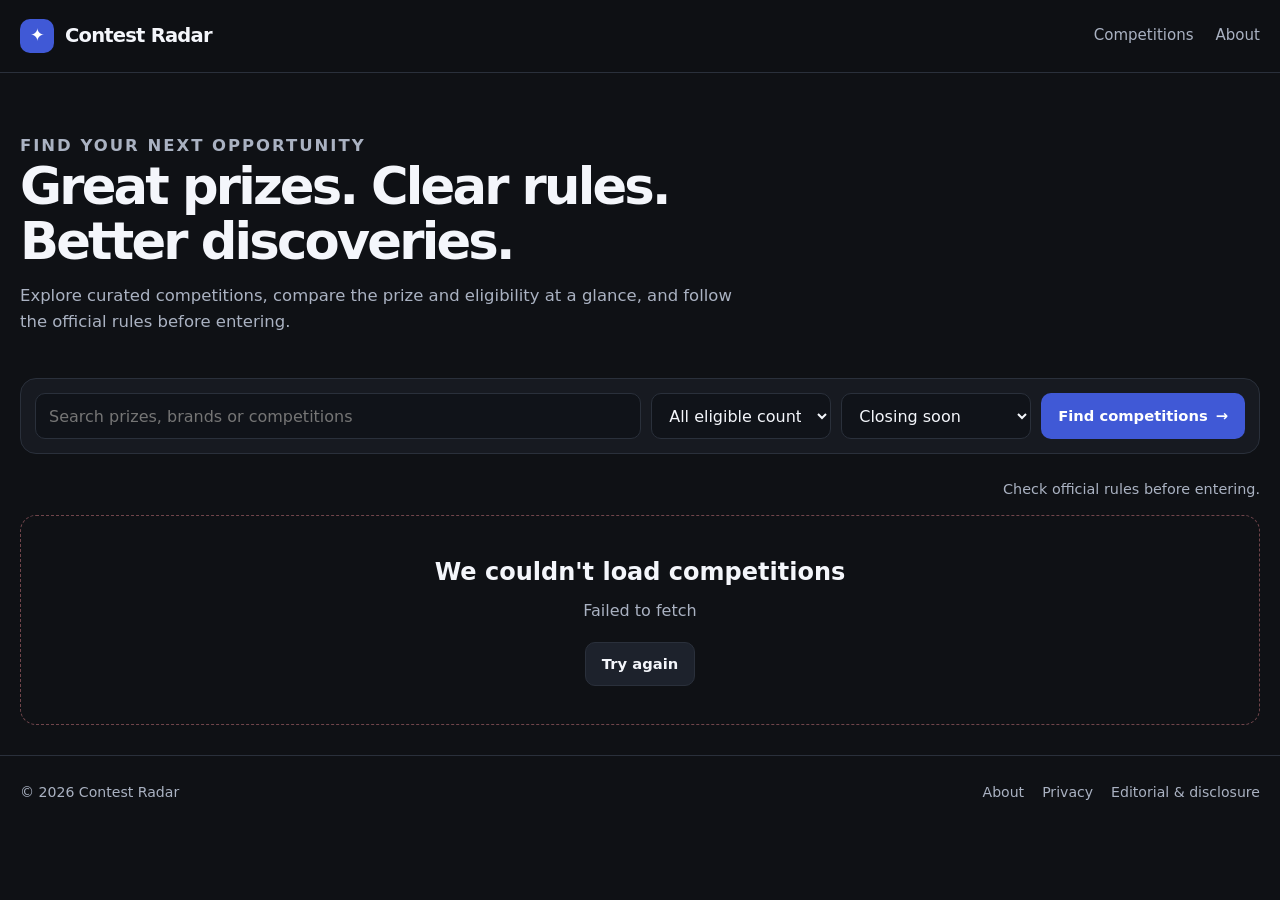
<file: index.html>
<!doctype html>
<html lang="en">
<head>
  <meta charset="utf-8">
  <meta name="viewport" content="width=device-width, initial-scale=1">
  <title>Contest Radar — Discover competitions worth entering</title>
  <meta name="description" content="Explore curated competitions and giveaways. Check prize values, eligibility, closing dates and official entry rules.">
  <meta name="theme-color" content="#0f1115">
  <meta property="og:type" content="website">
  <meta property="og:title" content="Contest Radar — Discover competitions worth entering">
  <meta property="og:description" content="Curated competitions with clear prize values, eligibility and official entry rules.">
  <link rel="icon" href="/assets/images/contest-placeholder.svg" type="image/svg+xml">
  <link rel="preconnect" href="https://contest-radar-api.uilliam-maya.workers.dev" crossorigin>
  <link rel="preconnect" href="https://picsum.photos" crossorigin>
  <link rel="preconnect" href="https://fastly.picsum.photos" crossorigin>
  <link rel="modulepreload" href="/assets/js/api.js">
  <link rel="modulepreload" href="/assets/js/config.js">
  <link rel="modulepreload" href="/assets/js/shared.js">
  <link rel="stylesheet" href="/assets/css/site.css">
</head>
<body>
<header class="site-header">
  <div class="container header-inner">
    <a class="brand" href="/" aria-label="Contest Radar home">
      <span class="brand-mark" aria-hidden="true">✦</span>
      <span>Contest Radar</span>
    </a>
    <nav class="site-nav" aria-label="Main navigation">
      <a href="/">Competitions</a>
      <a href="/about.html">About</a>
    </nav>
  </div>
</header>
<main class="container">
  <section class="hero">
    <p class="eyebrow">Find your next opportunity</p>
    <h1>Great prizes. Clear rules. Better discoveries.</h1>
    <p>Explore curated competitions, compare the prize and eligibility at a glance, and follow the official rules before entering.</p>
  </section>
  <form class="toolbar" id="search-form" role="search">
    <label class="sr-only" for="search">Search competitions</label>
    <input class="field search-field" id="search" name="q" type="search" placeholder="Search prizes, brands or competitions" autocomplete="off">
    <label class="sr-only" for="country">Eligibility country</label>
    <select class="field" id="country" name="country">
      <option value="">All eligible countries</option>
      <option value="US">United States</option>
      <option value="GB">United Kingdom</option>
      <option value="CA">Canada</option>
      <option value="INT">International</option>
    </select>
    <label class="sr-only" for="sort">Sort competitions</label>
    <select class="field" id="sort" name="sort">
      <option value="closing">Closing soon</option>
      <option value="prize">Highest prize value</option>
      <option value="newest">Recently verified</option>
      <option value="title">Title A–Z</option>
    </select>
    <button class="button button--primary" type="submit">Find competitions <span aria-hidden="true">→</span></button>
  </form>
  <div class="results-bar">
    <span id="results-status" aria-live="polite"></span>
    <span>Check official rules before entering.</span>
  </div>
  <section id="contest-grid" class="contest-grid" aria-label="Competition listings" aria-busy="true">
    <!-- Loading skeletons are inserted by home.js. -->
  </section>
  <div id="pagination"></div>
</main>
<footer class="site-footer">
  <div class="container footer-inner">
    <span>© <span id="year">2026</span> Contest Radar</span>
    <nav class="footer-links" aria-label="Footer">
      <a href="/about.html">About</a>
      <a href="/privacy.html">Privacy</a>
      <a href="/disclosure.html">Editorial &amp; disclosure</a>
    </nav>
  </div>
</footer>
<button class="back-to-top" data-back-to-top aria-label="Back to top" title="Back to top">↑</button>
<script>document.querySelector('#year').textContent = new Date().getFullYear();</script>
<script type="module" src="/assets/js/home.js"></script>
</body>
</html>
</file>
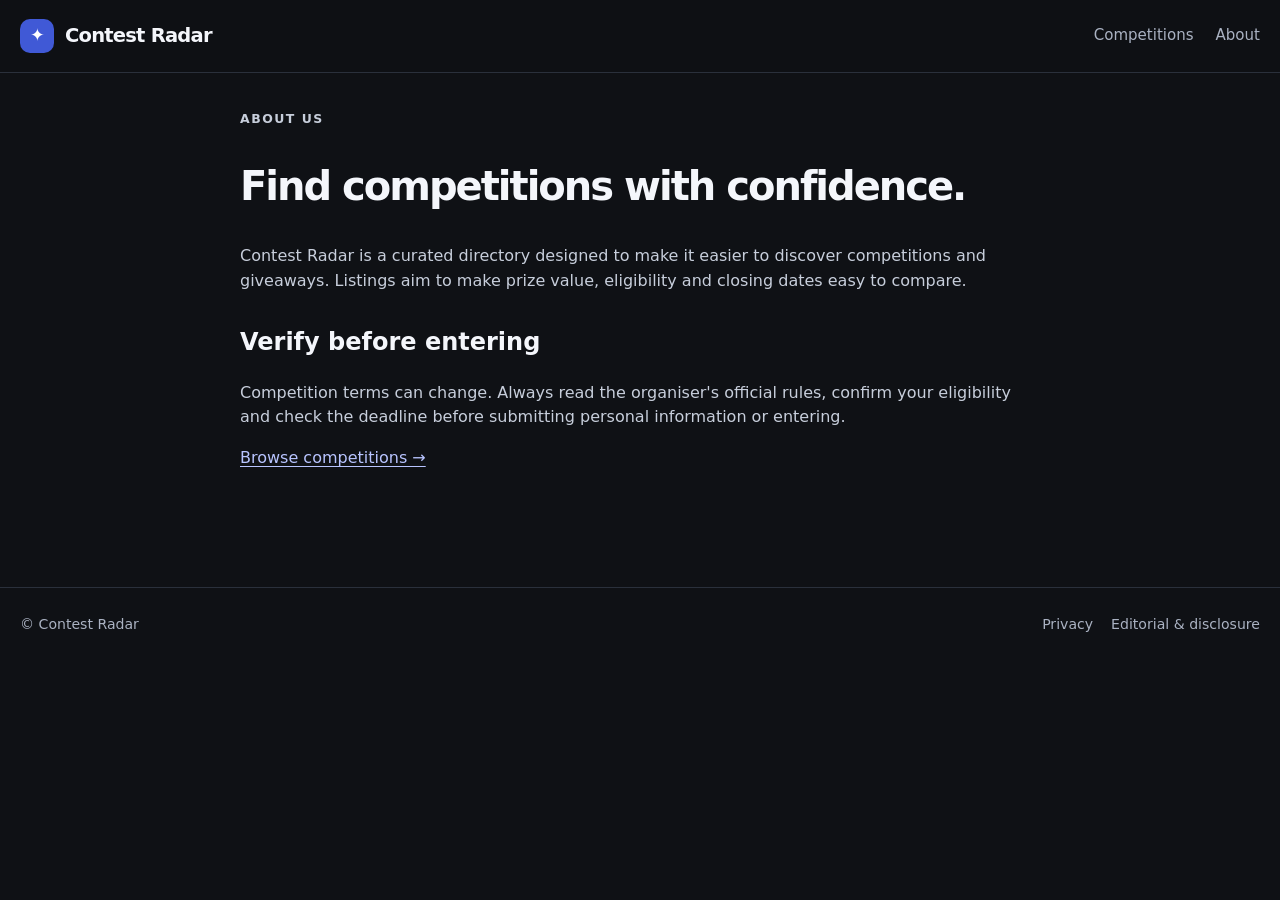
<file: about.html>
<!doctype html><html lang="en"><head><meta charset="utf-8"><meta name="viewport" content="width=device-width,initial-scale=1"><title>About | Contest Radar</title><link rel="stylesheet" href="/assets/css/site.css"></head><body><header class="site-header"><div class="container header-inner"><a class="brand" href="/"><span class="brand-mark">✦</span><span>Contest Radar</span></a><nav class="site-nav"><a href="/">Competitions</a><a href="/about.html">About</a></nav></div></header><main class="container prose"><p class="eyebrow">About us</p><h1>Find competitions with confidence.</h1><p>Contest Radar is a curated directory designed to make it easier to discover competitions and giveaways. Listings aim to make prize value, eligibility and closing dates easy to compare.</p><h2>Verify before entering</h2><p>Competition terms can change. Always read the organiser's official rules, confirm your eligibility and check the deadline before submitting personal information or entering.</p><p><a href="/">Browse competitions →</a></p></main><footer class="site-footer"><div class="container footer-inner"><span>© Contest Radar</span><nav class="footer-links"><a href="/privacy.html">Privacy</a><a href="/disclosure.html">Editorial &amp; disclosure</a></nav></div></footer></body></html>
</file>
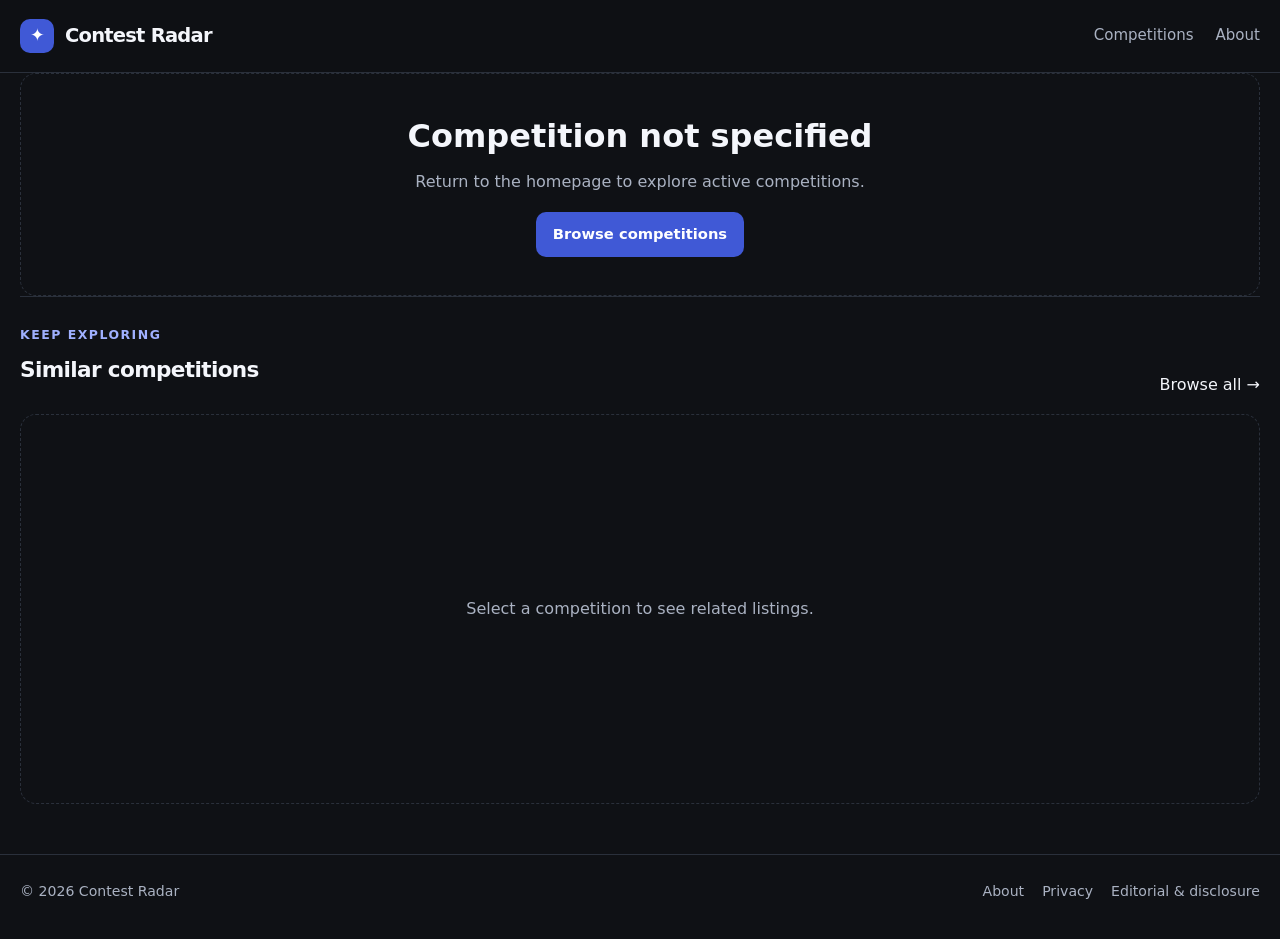
<file: competition.html>
<!doctype html>
<html lang="en"><head><meta charset="utf-8"><meta name="viewport" content="width=device-width, initial-scale=1"><title>Competition details | Contest Radar</title><meta name="description" content="Review prize value, eligibility, closing date and official rules for this competition."><meta name="theme-color" content="#0f1115"><link rel="stylesheet" href="/assets/css/site.css"><meta property="og:type" content="article"><meta property="og:site_name" content="Contest Radar"></head>
<body><header class="site-header"><div class="container header-inner"><a class="brand" href="/" aria-label="Contest Radar home"><span class="brand-mark" aria-hidden="true">✦</span><span>Contest Radar</span></a><nav class="site-nav" aria-label="Main navigation"><a href="/">Competitions</a><a href="/about.html">About</a></nav></div></header>
<main class="container"><div id="competition-detail" aria-busy="true">
<nav class="breadcrumbs skeleton-breadcrumbs" aria-hidden="true"><span class="skeleton-line short"></span><span>/</span><span class="skeleton-line short"></span></nav>
<section class="detail-hero detail-hero--skeleton" aria-hidden="true"><div class="detail-hero__media"><div class="skeleton-detail-image"></div></div><div class="detail-hero__content"><p class="eyebrow">Competition details</p><div class="skeleton-detail-title"></div><div class="skeleton-detail-subtitle"></div><div class="detail-facts"><div><div class="skeleton-line short"></div><div class="skeleton-line"></div></div><div><div class="skeleton-line short"></div><div class="skeleton-line"></div></div><div><div class="skeleton-line short"></div><div class="skeleton-line"></div></div><div><div class="skeleton-line short"></div><div class="skeleton-line"></div></div></div><div class="skeleton-line skeleton-detail-action"></div><div class="skeleton-detail-note"></div></div></section>
<section class="detail-copy detail-copy--skeleton"><div class="detail-copy__main"><div class="skeleton-detail-heading"></div><div class="skeleton-line"></div><div class="skeleton-line"></div><div class="skeleton-line short"></div></div><aside class="rules-panel"><div class="skeleton-detail-heading"></div><div class="skeleton-line short"></div><div class="skeleton-line"></div></aside></section>
</div><section class="similar-section" id="similar-section" aria-busy="true"><div class="similar-section__head"><div><p class="eyebrow">Keep exploring</p><h2>Similar competitions</h2></div><a class="text-link" href="/">Browse all →</a></div><div class="contest-grid" id="similar-grid" aria-label="Loading similar competitions"><article class="skeleton-card" aria-hidden="true"><div class="skeleton-image"></div><div class="skeleton-body"><div class="skeleton-line title"></div><div class="skeleton-line"></div><div class="skeleton-line short"></div><div class="skeleton-line short"></div><div class="skeleton-line action"></div></div></article><article class="skeleton-card" aria-hidden="true"><div class="skeleton-image"></div><div class="skeleton-body"><div class="skeleton-line title"></div><div class="skeleton-line"></div><div class="skeleton-line short"></div><div class="skeleton-line short"></div><div class="skeleton-line action"></div></div></article><article class="skeleton-card" aria-hidden="true"><div class="skeleton-image"></div><div class="skeleton-body"><div class="skeleton-line title"></div><div class="skeleton-line"></div><div class="skeleton-line short"></div><div class="skeleton-line short"></div><div class="skeleton-line action"></div></div></article><article class="skeleton-card" aria-hidden="true"><div class="skeleton-image"></div><div class="skeleton-body"><div class="skeleton-line title"></div><div class="skeleton-line"></div><div class="skeleton-line short"></div><div class="skeleton-line short"></div><div class="skeleton-line action"></div></div></article></div></section></main>
<footer class="site-footer"><div class="container footer-inner"><span>© <span id="year">2026</span> Contest Radar</span><nav class="footer-links"><a href="/about.html">About</a><a href="/privacy.html">Privacy</a><a href="/disclosure.html">Editorial &amp; disclosure</a></nav></div></footer><button class="back-to-top" data-back-to-top aria-label="Back to top" title="Back to top">↑</button><script>document.querySelector('#year').textContent=new Date().getFullYear()</script><script type="module" src="/assets/js/competition.js"></script></body></html>
</file>
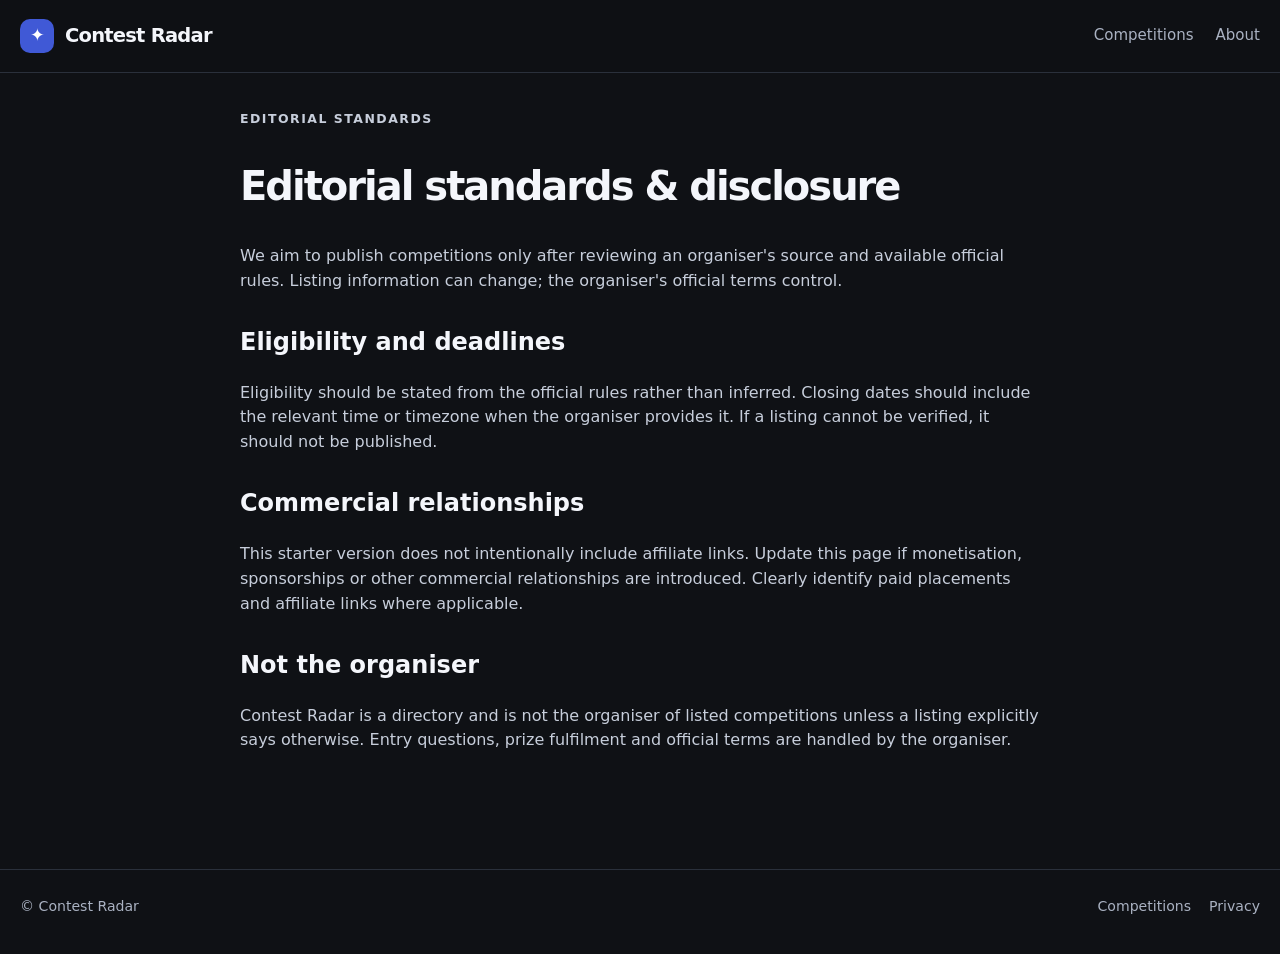
<file: disclosure.html>
<!doctype html><html lang="en"><head><meta charset="utf-8"><meta name="viewport" content="width=device-width,initial-scale=1"><title>Editorial standards &amp; disclosure | Contest Radar</title><link rel="stylesheet" href="/assets/css/site.css"></head><body><header class="site-header"><div class="container header-inner"><a class="brand" href="/"><span class="brand-mark">✦</span><span>Contest Radar</span></a><nav class="site-nav"><a href="/">Competitions</a><a href="/about.html">About</a></nav></div></header><main class="container prose"><p class="eyebrow">Editorial standards</p><h1>Editorial standards &amp; disclosure</h1><p>We aim to publish competitions only after reviewing an organiser's source and available official rules. Listing information can change; the organiser's official terms control.</p><h2>Eligibility and deadlines</h2><p>Eligibility should be stated from the official rules rather than inferred. Closing dates should include the relevant time or timezone when the organiser provides it. If a listing cannot be verified, it should not be published.</p><h2>Commercial relationships</h2><p>This starter version does not intentionally include affiliate links. Update this page if monetisation, sponsorships or other commercial relationships are introduced. Clearly identify paid placements and affiliate links where applicable.</p><h2>Not the organiser</h2><p>Contest Radar is a directory and is not the organiser of listed competitions unless a listing explicitly says otherwise. Entry questions, prize fulfilment and official terms are handled by the organiser.</p></main><footer class="site-footer"><div class="container footer-inner"><span>© Contest Radar</span><nav class="footer-links"><a href="/">Competitions</a><a href="/privacy.html">Privacy</a></nav></div></footer></body></html>
</file>
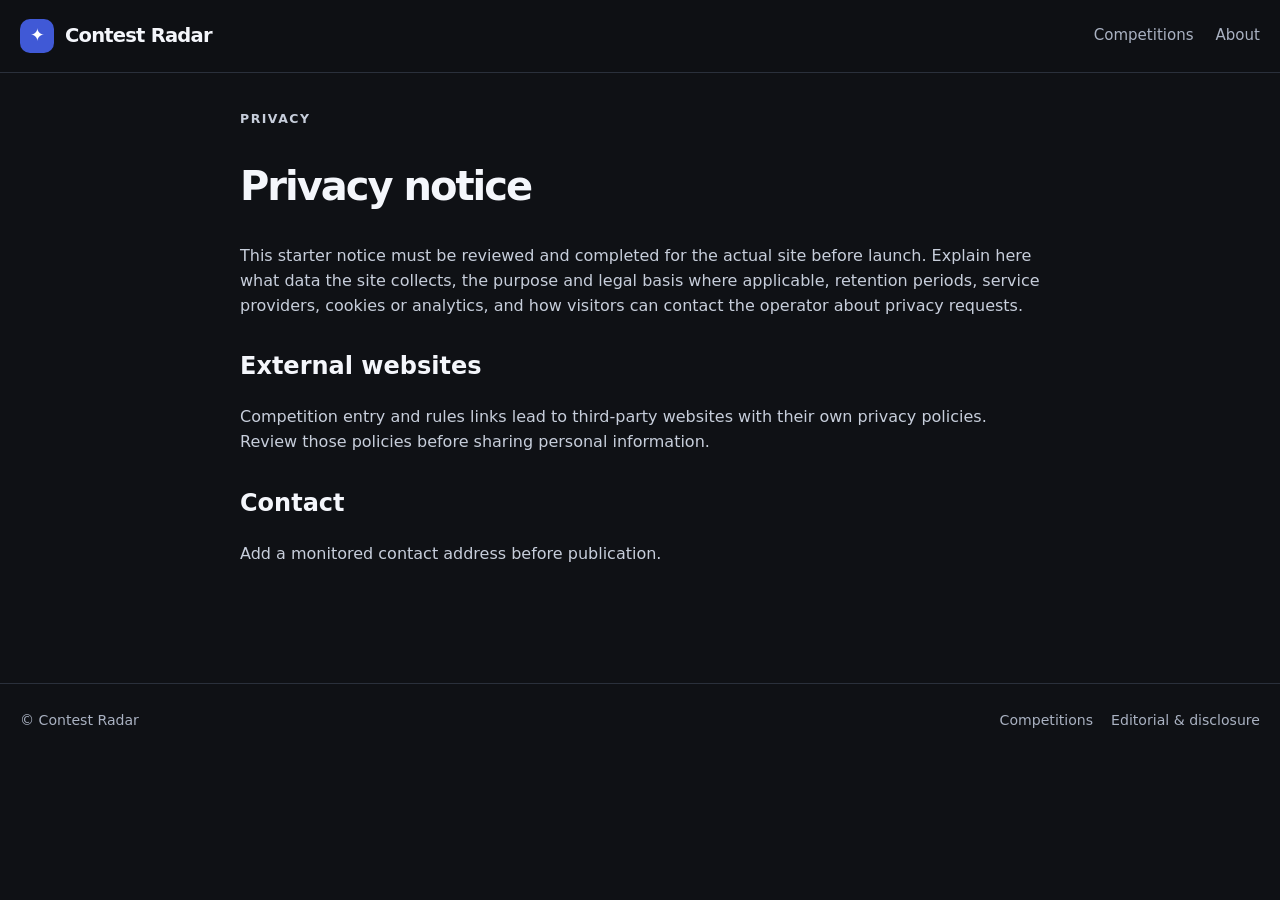
<file: privacy.html>
<!doctype html><html lang="en"><head><meta charset="utf-8"><meta name="viewport" content="width=device-width,initial-scale=1"><title>Privacy | Contest Radar</title><link rel="stylesheet" href="/assets/css/site.css"></head><body><header class="site-header"><div class="container header-inner"><a class="brand" href="/"><span class="brand-mark">✦</span><span>Contest Radar</span></a><nav class="site-nav"><a href="/">Competitions</a><a href="/about.html">About</a></nav></div></header><main class="container prose"><p class="eyebrow">Privacy</p><h1>Privacy notice</h1><p>This starter notice must be reviewed and completed for the actual site before launch. Explain here what data the site collects, the purpose and legal basis where applicable, retention periods, service providers, cookies or analytics, and how visitors can contact the operator about privacy requests.</p><h2>External websites</h2><p>Competition entry and rules links lead to third-party websites with their own privacy policies. Review those policies before sharing personal information.</p><h2>Contact</h2><p>Add a monitored contact address before publication.</p></main><footer class="site-footer"><div class="container footer-inner"><span>© Contest Radar</span><nav class="footer-links"><a href="/">Competitions</a><a href="/disclosure.html">Editorial &amp; disclosure</a></nav></div></footer></body></html>
</file>
<file: assets/css/site.css>
:root{color-scheme:dark;--bg:#0f1115;--surface:#171a21;--surface-2:#1d222c;--text:#f4f6fb;--muted:#aab2c2;--line:#2a303b;--blue:#4059d6;--blue-hover:#344bbd;--radius:16px;--shadow:0 12px 36px rgba(0,0,0,.22);--content:1280px;font-family:Inter,ui-sans-serif,system-ui,-apple-system,BlinkMacSystemFont,"Segoe UI",sans-serif}
*{box-sizing:border-box}
html{scroll-behavior:smooth}
body{margin:0;background:var(--bg);color:var(--text);line-height:1.55}
a{color:inherit;text-decoration:none}
img{display:block;max-width:100%}
button,input,select{font:inherit}
.container{width:min(calc(100% - 40px),var(--content));margin-inline:auto}
.site-header{position:sticky;top:0;z-index:20;background:rgba(15,17,21,.92);backdrop-filter:blur(14px);border-bottom:1px solid var(--line)}
.header-inner{min-height:72px;display:flex;align-items:center;justify-content:space-between;gap:20px}
.brand{display:inline-flex;align-items:center;gap:11px;font-weight:800;font-size:1.22rem;letter-spacing:-.04em}
.brand-mark{display:grid;place-items:center;width:34px;height:34px;border-radius:10px;background:var(--blue);color:white;font-size:1.1rem}
.site-nav{display:flex;align-items:center;gap:22px;color:var(--muted);font-size:.94rem}
.site-nav a:hover,.text-link:hover{color:white}
.hero{padding:46px 0 24px}
.eyebrow{margin:0 0 8px;color:#9fb0ff;font-size:.78rem;font-weight:800;text-transform:uppercase;letter-spacing:.12em}
.hero h1{max-width:760px;margin:0;font-size:clamp(2rem,4vw,3.2rem);line-height:1.08;letter-spacing:-.055em}
.hero p{max-width:720px;color:var(--muted);margin:14px 0 0;font-size:1.03rem}
.toolbar{display:grid;grid-template-columns:minmax(220px,1fr) 180px 190px auto;gap:10px;padding:14px;background:var(--surface);border:1px solid var(--line);border-radius:var(--radius);margin:20px 0 24px}
.field{min-width:0;width:100%;height:46px;padding:0 13px;border:1px solid var(--line);border-radius:10px;background:#101319;color:var(--text);outline:none}
.field:focus{border-color:var(--blue);box-shadow:0 0 0 3px #5c7cfa2a}
.button{display:inline-flex;align-items:center;justify-content:center;gap:8px;min-height:44px;padding:10px 16px;border:1px solid transparent;border-radius:10px;font-weight:750;font-size:.92rem;cursor:pointer;transition:background .15s ease,border-color .15s ease,transform .15s ease}
.button:hover{transform:translateY(-1px)}
.button--primary{background:var(--blue);color:white}
.button--primary:hover{background:var(--blue-hover)}
.button--secondary{background:var(--surface-2);border-color:var(--line);color:var(--text)}
.button--large{min-height:52px;padding:13px 20px}
.results-bar{display:flex;justify-content:space-between;align-items:center;gap:12px;margin:0 0 14px;color:var(--muted);font-size:.9rem}
.contest-grid{display:grid;grid-template-columns:repeat(4,minmax(0,1fr));gap:20px}
.contest-card{min-width:0;overflow:hidden;display:flex;flex-direction:column;background:var(--surface);border:1px solid var(--line);border-radius:var(--radius);transition:transform .18s ease,border-color .18s ease,box-shadow .18s ease}
.contest-card:hover{transform:translateY(-3px);border-color:#46537c;box-shadow:var(--shadow)}
.contest-card__image-link{display:block;overflow:hidden;background:#202633;aspect-ratio:4/3}
.contest-card__image{width:100%;height:100%;object-fit:cover;transition:transform .25s ease}
.contest-card:hover .contest-card__image{transform:scale(1.025)}
.contest-card__body{display:flex;flex:1;flex-direction:column;align-items:stretch;gap:9px;padding:15px}
.contest-card__title{font-size:1.02rem;line-height:1.35;letter-spacing:-.02em;margin:0 0 2px;min-height:2.7em;display:-webkit-box;-webkit-line-clamp:2;-webkit-box-orient:vertical;overflow:hidden}
.contest-card__title a:hover{color:#cbd5ff}
.contest-card__fact{margin:0;color:#c7cedb;font-size:.84rem;line-height:1.45;overflow-wrap:anywhere}
.contest-card__fact span{font-weight:750;color:#f1f3f9}
.contest-card__button{width:100%;margin-top:auto;padding:10px 12px}
.pagination{display:flex;flex-wrap:wrap;justify-content:center;align-items:center;gap:7px;margin:32px 0 56px}
.page-link{display:inline-flex;align-items:center;justify-content:center;min-width:40px;min-height:40px;padding:7px 11px;border:1px solid var(--line);border-radius:10px;background:var(--surface);color:var(--muted);font-size:.9rem}
.page-link:hover{border-color:#6579d8;color:white}
.page-link.is-active{background:var(--blue);border-color:var(--blue);color:white;font-weight:800}
.page-link.is-disabled{opacity:.35;pointer-events:none}
.page-ellipsis{padding:0 3px;color:var(--muted)}
.state-message{grid-column:1/-1;padding:38px 22px;text-align:center;border:1px dashed var(--line);border-radius:var(--radius);color:var(--muted)}
.state-message h1,.state-message h2{color:var(--text);margin:0 0 8px}
.state-message p{margin:0 0 18px}
.state-message--error{border-color:#70454b}
.site-footer{border-top:1px solid var(--line);margin-top:30px;padding:26px 0 36px;color:var(--muted);font-size:.88rem}
.footer-inner{display:flex;align-items:center;justify-content:space-between;gap:18px;flex-wrap:wrap}
.footer-links{display:flex;gap:18px;flex-wrap:wrap}
.back-to-top{position:fixed;right:22px;bottom:22px;z-index:30;display:grid;place-items:center;width:46px;height:46px;border:1px solid #ffffff1c;border-radius:14px;background:var(--blue);color:#fff;box-shadow:var(--shadow);opacity:0;pointer-events:none;transform:translateY(8px);transition:opacity .2s ease,transform .2s ease;cursor:pointer}
.back-to-top.visible{opacity:1;pointer-events:auto;transform:translateY(0)}
.breadcrumbs{display:flex;flex-wrap:wrap;gap:9px;color:var(--muted);font-size:.88rem;margin:28px 0 20px}
.breadcrumbs a{color:#b8c4ff}
.detail-hero{display:grid;grid-template-columns:minmax(0,1.05fr) minmax(0,1fr);gap:34px;align-items:start;padding-bottom:36px}
.detail-hero__media{overflow:hidden;border:1px solid var(--line);border-radius:var(--radius);background:var(--surface);aspect-ratio:4/3}
.detail-hero__image{width:100%;height:100%;object-fit:cover}
.detail-hero__content h1{margin:0;font-size:clamp(2rem,4vw,3rem);line-height:1.1;letter-spacing:-.05em}
.detail-brand{color:var(--muted);margin:10px 0 0}
.detail-facts{display:grid;grid-template-columns:repeat(2,minmax(0,1fr));gap:10px;margin:24px 0}
.detail-facts>div{padding:14px;border:1px solid var(--line);border-radius:12px;background:var(--surface)}
.detail-facts span{display:block;color:var(--muted);font-size:.8rem;margin-bottom:5px}
.detail-facts strong{display:block;overflow-wrap:anywhere;font-size:1rem}
.official-note,.notice{color:var(--muted);font-size:.86rem}
.detail-copy{display:grid;grid-template-columns:minmax(0,1fr) 300px;gap:30px;border-top:1px solid var(--line);padding:28px 0 38px}
.detail-copy h2,.similar-section h2{margin:0 0 12px;font-size:1.35rem;letter-spacing:-.03em}
.detail-copy__main p{white-space:pre-line;color:#c7cedb;max-width:820px}
.rules-panel{align-self:start;padding:18px;border:1px solid var(--line);border-radius:var(--radius);background:var(--surface)}
.rules-panel a{color:#b8c4ff;text-decoration:underline;text-underline-offset:3px}
.rules-panel p{font-size:.9rem;color:var(--muted)}
.rules-panel p span{color:var(--text);font-weight:700}
.similar-section{padding:28px 0 20px;border-top:1px solid var(--line)}
.similar-section__head{display:flex;align-items:end;justify-content:space-between;gap:12px;margin-bottom:16px}
.similar-section .contest-grid{grid-template-columns:repeat(4,minmax(0,1fr))}
.image-failed{visibility:hidden}
.prose{max-width:800px;padding:36px 0 70px}
.prose h1{font-size:2.5rem;letter-spacing:-.05em}
.prose h2{margin-top:30px}
.prose p,.prose li{color:#c7cedb}
.prose a{color:#b8c4ff;text-decoration:underline;text-underline-offset:3px}
.sr-only{position:absolute;width:1px;height:1px;padding:0;margin:-1px;overflow:hidden;clip:rect(0,0,0,0);white-space:nowrap;border:0}

@media(max-width:1050px){
  .contest-grid,.similar-section .contest-grid{grid-template-columns:repeat(3,minmax(0,1fr))}
  .toolbar{grid-template-columns:minmax(180px,1fr) 160px 170px auto}
  .detail-hero{gap:24px}
}
@media(max-width:780px){
  .container{width:min(calc(100% - 28px),var(--content))}
  .header-inner{min-height:64px}
  .site-nav{gap:13px;font-size:.85rem}
  .toolbar{grid-template-columns:1fr 1fr}
  .toolbar .search-field{grid-column:1/-1}
  .toolbar button{grid-column:1/-1}
  .contest-grid,.similar-section .contest-grid{grid-template-columns:repeat(2,minmax(0,1fr));gap:13px}
  .contest-card__body{padding:12px;gap:8px}
  .contest-card__title{font-size:.96rem}
  .contest-card__fact{font-size:.8rem}
  .detail-hero{grid-template-columns:1fr}
  .detail-hero__media{max-height:440px}
  .detail-copy{grid-template-columns:1fr}
  .rules-panel{order:-1}
}
@media(max-width:520px){
  .site-nav{gap:12px}
  .site-nav a:nth-child(2){display:none}
  .hero{padding-top:34px}
  .hero h1{font-size:2.15rem}
  .toolbar{padding:10px;gap:8px}
  .contest-grid,.similar-section .contest-grid{grid-template-columns:minmax(0,1fr);gap:16px}
  .contest-card__image-link{aspect-ratio:16/9}
  .contest-card__body{padding:15px;gap:9px}
  .contest-card__title{font-size:1.08rem;min-height:0}
  .contest-card__fact{font-size:.88rem}
  .results-bar{align-items:flex-start;flex-direction:column;gap:3px}
  .pagination{gap:5px}
  .page-link{min-width:36px;min-height:38px;padding:6px 8px;font-size:.84rem}
  .detail-facts{gap:8px}
  .detail-facts>div{padding:11px}
  .detail-facts strong{font-size:.92rem}
  .footer-inner{align-items:flex-start;flex-direction:column}
}
@media(prefers-reduced-motion:reduce){
  html{scroll-behavior:auto}
  *,*::before,*::after{transition:none!important;animation:none!important}
}

/* Skeleton Screen */
.skeleton-card{min-width:0;overflow:hidden;display:flex;flex-direction:column;background:var(--surface);border:1px solid var(--line);border-radius:var(--radius)}
.skeleton-image{display:block;width:100%;aspect-ratio:4/3;background:linear-gradient(90deg,var(--surface-2) 25%,#2a303b 50%,var(--surface-2) 75%);background-size:200% 100%;animation:shimmer 1.5s infinite linear}
.skeleton-body{display:flex;flex:1;flex-direction:column;gap:12px;padding:15px}
.skeleton-line{height:14px;border-radius:6px;background:linear-gradient(90deg,var(--surface-2) 25%,#2a303b 50%,var(--surface-2) 75%);background-size:200% 100%;animation:shimmer 1.5s infinite linear}
.skeleton-line.title{height:20px;width:85%}
.skeleton-line.short{width:60%}
.skeleton-line.action{height:40px;width:100%;margin-top:auto;border-radius:10px}
@keyframes shimmer{0%{background-position:-200% 0}100%{background-position:200% 0}}
@media(max-width:520px){.skeleton-image{aspect-ratio:16/9}}


/* Competition detail loading skeletons reserve the final page geometry. */
.skeleton-breadcrumbs{align-items:center;min-height:22px}
.skeleton-breadcrumbs .skeleton-line{display:inline-block;width:72px;height:12px}
.detail-hero--skeleton .detail-hero__media{position:relative}
.skeleton-detail-image{width:100%;height:100%;min-height:220px;aspect-ratio:4/3;background:linear-gradient(90deg,var(--surface-2) 25%,#2a303b 50%,var(--surface-2) 75%);background-size:200% 100%;animation:shimmer 1.5s infinite linear}
.skeleton-detail-title{width:88%;height:clamp(2.4rem,4vw,3.3rem);margin:0 0 12px;border-radius:8px;background:linear-gradient(90deg,var(--surface-2) 25%,#2a303b 50%,var(--surface-2) 75%);background-size:200% 100%;animation:shimmer 1.5s infinite linear}
.skeleton-detail-subtitle{width:42%;height:13px;margin:0 0 22px;border-radius:6px;background:var(--surface-2)}
.detail-hero--skeleton .detail-facts>div{min-height:76px}
.detail-hero--skeleton .detail-facts .skeleton-line{margin:5px 0}
.skeleton-detail-action{height:52px;max-width:280px;border-radius:10px}
.skeleton-detail-note{width:82%;height:12px;margin-top:14px;border-radius:6px;background:var(--surface-2)}
.detail-copy--skeleton{min-height:175px}
.skeleton-detail-heading{width:48%;height:24px;margin:0 0 15px;border-radius:6px;background:var(--surface-2)}
.detail-copy--skeleton .detail-copy__main>.skeleton-line{margin:10px 0}
.detail-copy--skeleton .rules-panel .skeleton-line{margin:10px 0}
.similar-empty{grid-column:1/-1;min-height:390px;display:flex;align-items:center;justify-content:center}@media(max-width:520px){.similar-empty{min-height:350px}}
@media(max-width:780px){
  .detail-hero--skeleton .detail-hero__media{max-height:none}
  .skeleton-detail-image{min-height:0}
  .skeleton-detail-title{height:2.6rem}
  .detail-copy--skeleton{min-height:0}
}
@media(prefers-reduced-motion:reduce){
  .skeleton-detail-image,.skeleton-detail-title{animation:none}
}
</file>
